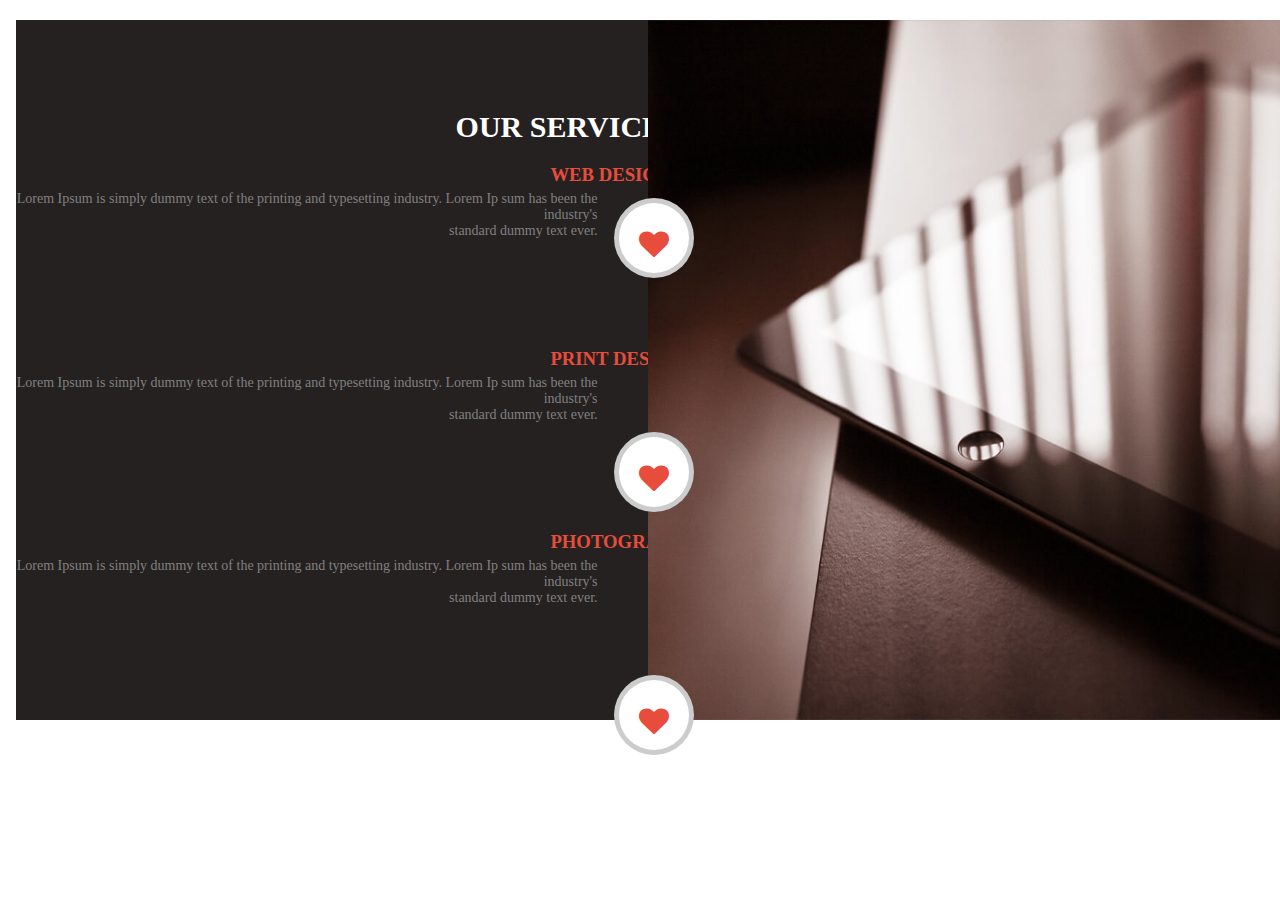
<file: Mini Project/bg-color other side contain image/index.htm>
<!DOCTYPE html>
<html lang="en">
<head>
    <meta charset="UTF-8">
    <meta name="viewport" content="width=device-width, initial-scale=1.0">
    <link rel="stylesheet" href="./css/style.css">
    <link rel="stylesheet" href="https://cdnjs.cloudflare.com/ajax/libs/font-awesome/4.7.0/css/font-awesome.min.css">
    <title>Document</title>
</head>
<body>
    <section class="main">
        <div class="content1">
            <div class="content2">
            <h1>OUR SERVICES</h1>
            <div class="line"></div>
            <h3 class="web">WEB DESIGN</h3>
        </div>
            <p class="a1">Lorem Ipsum is simply dummy text of the printing and typesetting industry. Lorem Ip sum has been the industry's <br> standard dummy text ever.</p>
            <div class="content2">
            
               
                <h3>PRINT DESIGN</h3>
            </div>
            <p class="a1">Lorem Ipsum is simply dummy text of the printing and typesetting industry. Lorem Ip sum has been the industry's <br> standard dummy text ever.</p>

                <div class="content2">
            
               
                    <h3>PHOTOGRAPHY</h3>
                </div>
                <p class="a1">Lorem Ipsum is simply dummy text of the printing and typesetting industry. Lorem Ip sum has been the industry's <br> standard dummy text ever.</p>
               
           
        </section>
        </div>
        
        <div class="im">
            <img src="./image/servicerightimg.jpg" alt="">
        </div>
        <div class="hurt">
            <i class="fa fa-heart"></i>
        </div>
        <div class="hurt1">
            <i class="fa fa-heart"></i>
        </div>
        <div class="hurt3">
            <i class="fa fa-heart"></i>
        </div>
</body>
</html>
</file>
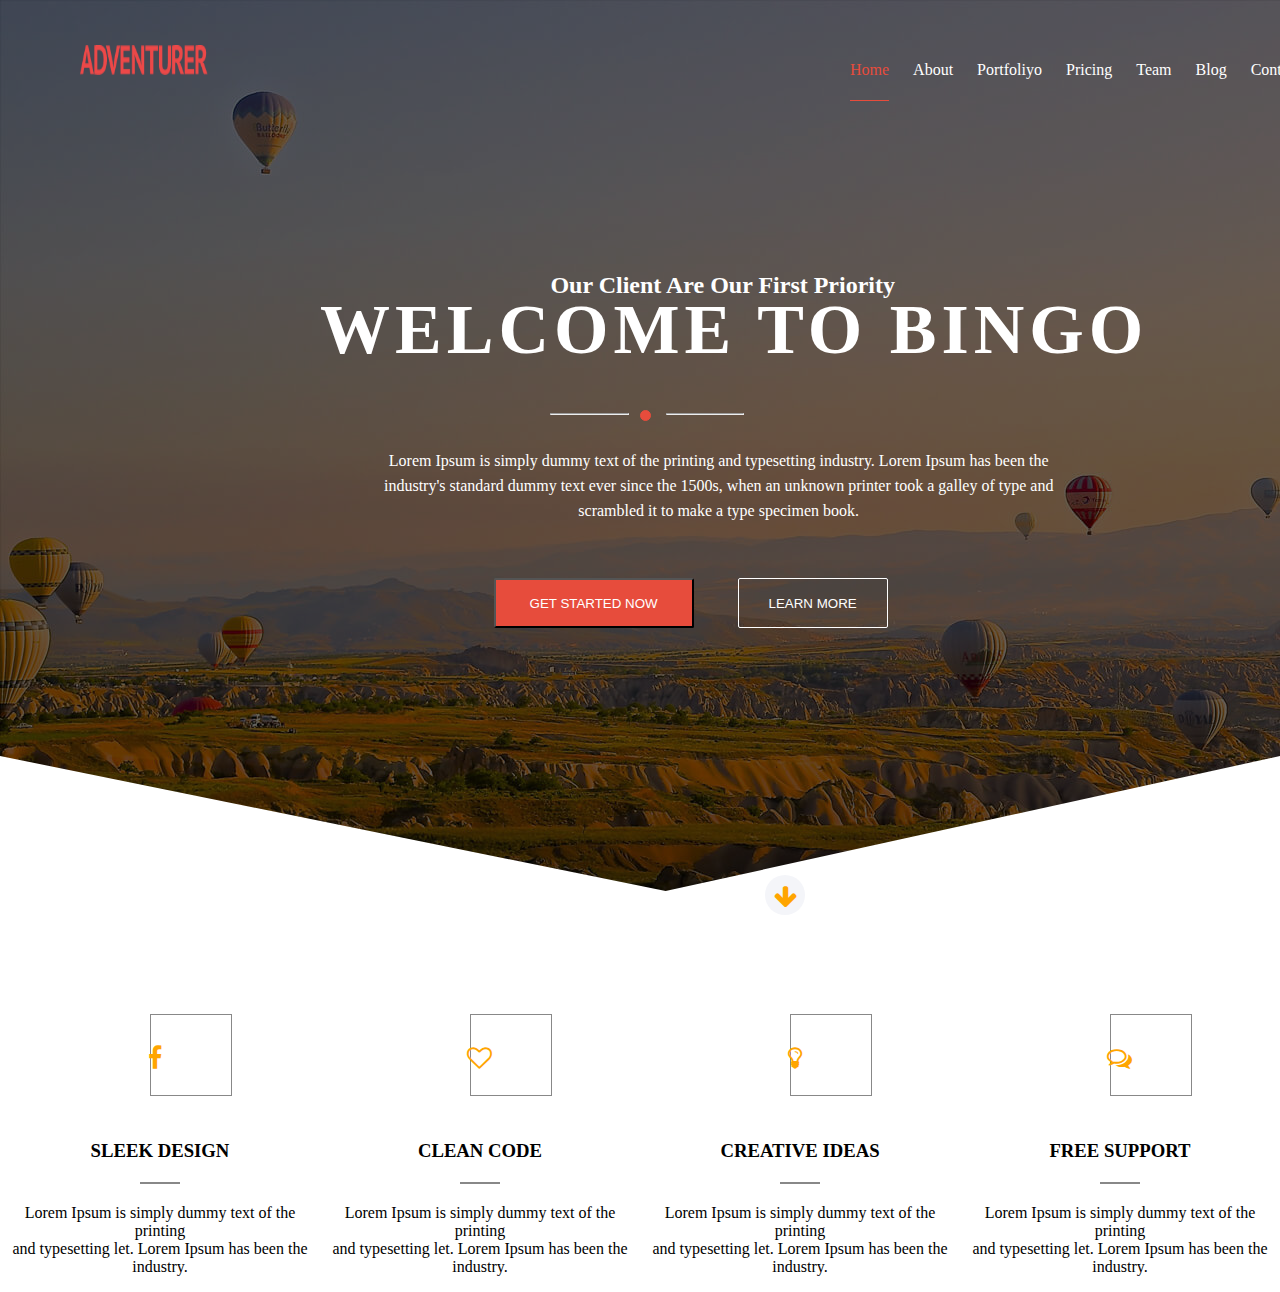
<file: Mini Project/clip path/index.htm>
<!DOCTYPE html>
<html lang="en">

<head>
    <meta charset="UTF-8">
    <meta name="viewport" content="width=device-width, initial-scale=1.0">
    <link rel="stylesheet" href="./Css/style.css">
    <link rel="stylesheet" href="https://cdnjs.cloudflare.com/ajax/libs/font-awesome/4.7.0/css/font-awesome.min.css">
    <title>Document</title>
</head>

<body>
    <section id="main">
        <div class="img">
            <img src="./image/homebg.jpg" alt="">
        </div>
        <div class="logo">
            <img src="./image/logo.png" alt="">

        </div>
        <div class="nav">
            <ul>
                <li ><a class="home" href="#">Home</a></li>
                <li><a href="#">About</a></li>
                <li><a href="#">Portfoliyo</a></li>
                <li><a href="#">Pricing</a></li>
                <li><a href="#">Team</a></li>
                <li><a href="#">Blog</a></li>
                <li><a href="#">Contect</a></li>
            </ul>
        </div>
        <div class="content">
            <h2>Our Client Are Our First Priority</h2>
            <h1><b>WELCOME TO BINGO</b></h1>
            <hr>
            <hr class="box2">
            <div class="box1"></div>
            
            <p>Lorem Ipsum is simply dummy text of the printing and typesetting industry. Lorem Ipsum has been the <br>
                industry's standard dummy text ever since the 1500s, when an unknown printer took a galley of type and
                <br>
                scrambled it to make a type specimen book.
            </p>
            <i class="bu">
                <input class="get" type="submit" value="GET STARTED NOW">
                <input class="ler" type="submit" value="LEARN MORE">
            </i>
        </div>
    </section>
    <div class="down">
            <div class="down1">
                
               <a href="#"> <i  class="fa fa-arrow-down"></i></a>
            </div>
        </div>
    
    <section id="main2">
        <div class="social">
            
                <div class="social1">
                    <div class="box"></div>
                    <i class="fa fa-facebook"></i>
                    <p>
                        <div class="sleek">
                    <h3>SLEEK DESIGN</h3>
                </div>
                    <div class="separator3"></div>
                    Lorem Ipsum is simply dummy text of the printing <br>and typesetting let. Lorem Ipsum has been the <br>
                    industry.</p>
                </div>


                
                <div class="social2">
                    <div class="box"></div>
                    <i class="fa fa-heart-o"></i>
                    <p>
                        <div class="sleek">
                    <h3>CLEAN CODE</h3>
                </div>
                    <div class="separator3"></div>
                    Lorem Ipsum is simply dummy text of the printing <br>and typesetting let. Lorem Ipsum has been the <br>
                    industry.</p>
                </div>
                <div class="social3">
                    <div class="box"></div>
                    <i class="fa fa-lightbulb-o"></i>
                    <p>
                        <div class="sleek">
                    <h3>CREATIVE IDEAS</h3>
                </div>
                    <div class="separator3"></div>
                    Lorem Ipsum is simply dummy text of the printing <br>and typesetting let. Lorem Ipsum has been the <br>
                    industry.</p>
                </div>
                <div class="social4">
                    <div class="box"></div>
                    <i class="fa fa-comments-o"></i>
                    <p>
                        <div class="sleek">
                    <h3>FREE SUPPORT</h3>
                </div>
                    <div class="separator3"></div>
                    Lorem Ipsum is simply dummy text of the printing <br>and typesetting let. Lorem Ipsum has been the <br>
                    industry.</p>
                </div>

                
        </div>
    </section>









</body>

</html>
</file>
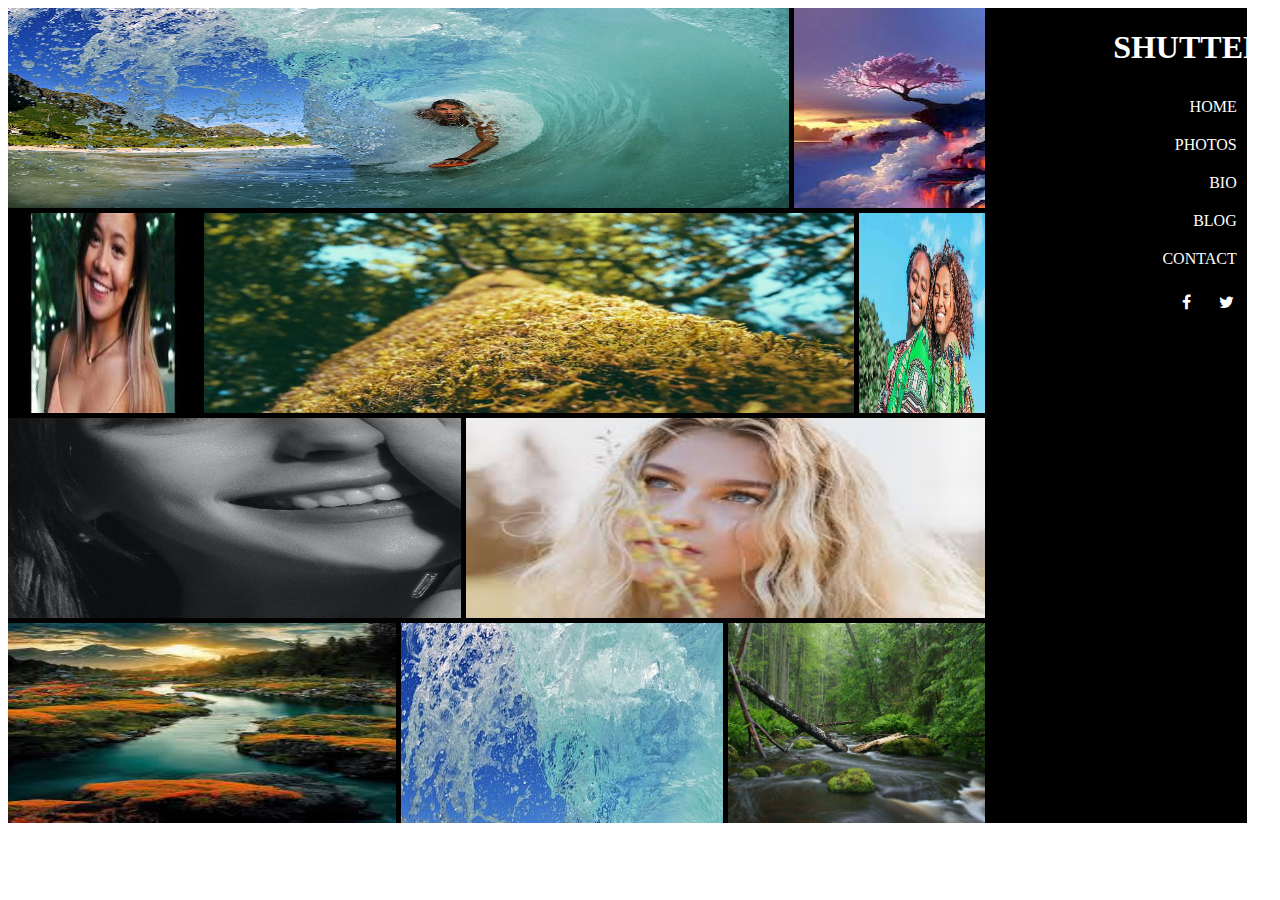
<file: Mini Project/grid/index.htm>
<!DOCTYPE html>
<html lang="en">

<head>
    <meta charset="UTF-8">
    <meta name="viewport" content="width=device-width, initial-scale=1.0">
    <title>Grid</title>
    <link rel="stylesheet" href="style.css">
    <link rel="stylesheet" href="https://cdnjs.cloudflare.com/ajax/libs/font-awesome/4.7.0/css/font-awesome.min.css">
</head>
        
<body>

    <div class="countener">

        <div class=" box box-1">
            <img src="./Image/1.jpg" alt="">
        </div>
        <div class="box box-2">
            <img src="./Image/11.jpeg" alt="">
        </div>
        <div class="box box-3">
            <img src="./Image/3.jpeg" alt="">
        </div>
        <div class="box box-4">
            <img src="./Image/4.jpg" alt="">
        </div>
        <div class="box box-5">
            <img src="./Image/5.png" alt="">
        </div>
        <div class="box box-6">
            <img src="./Image/6.jpg" alt="">
        </div>
        <div class="box box-7">
            <img src="./Image/7.jpeg" alt="">
        </div>
        <div class="box box-8">
            <img src="./Image/12.jpeg" alt="">
        </div>
        <div class="box box-9">
            <img src="./Image/10.jpg" alt="">
        </div>
        <div class="box box-10">
            <img src="./Image/13.jpg    " alt="">
        </div>
        <div class="box-11">
            <h1>SHUTTER</h1>
            
            <ul class="menu">
                <li><a href="#">HOME</a></li>
                <li><a href="#">PHOTOS</a></li>
                <li><a href="#">BIO</a></li>
                <li><a href="#">BLOG</a></li>
                <li><a href="#">CONTACT</a></li>
            </ul>
        
            <div class="social">
                <span class="fa fa-facebook"></span>
                <span class="fa fa-twitter"></span>
                <span class="fa fa-instagram"></span>
            </div>
        </div>
    </div>



</body>

</html>

<!-- row start,colon start,row end ,coloun end -->
</file>
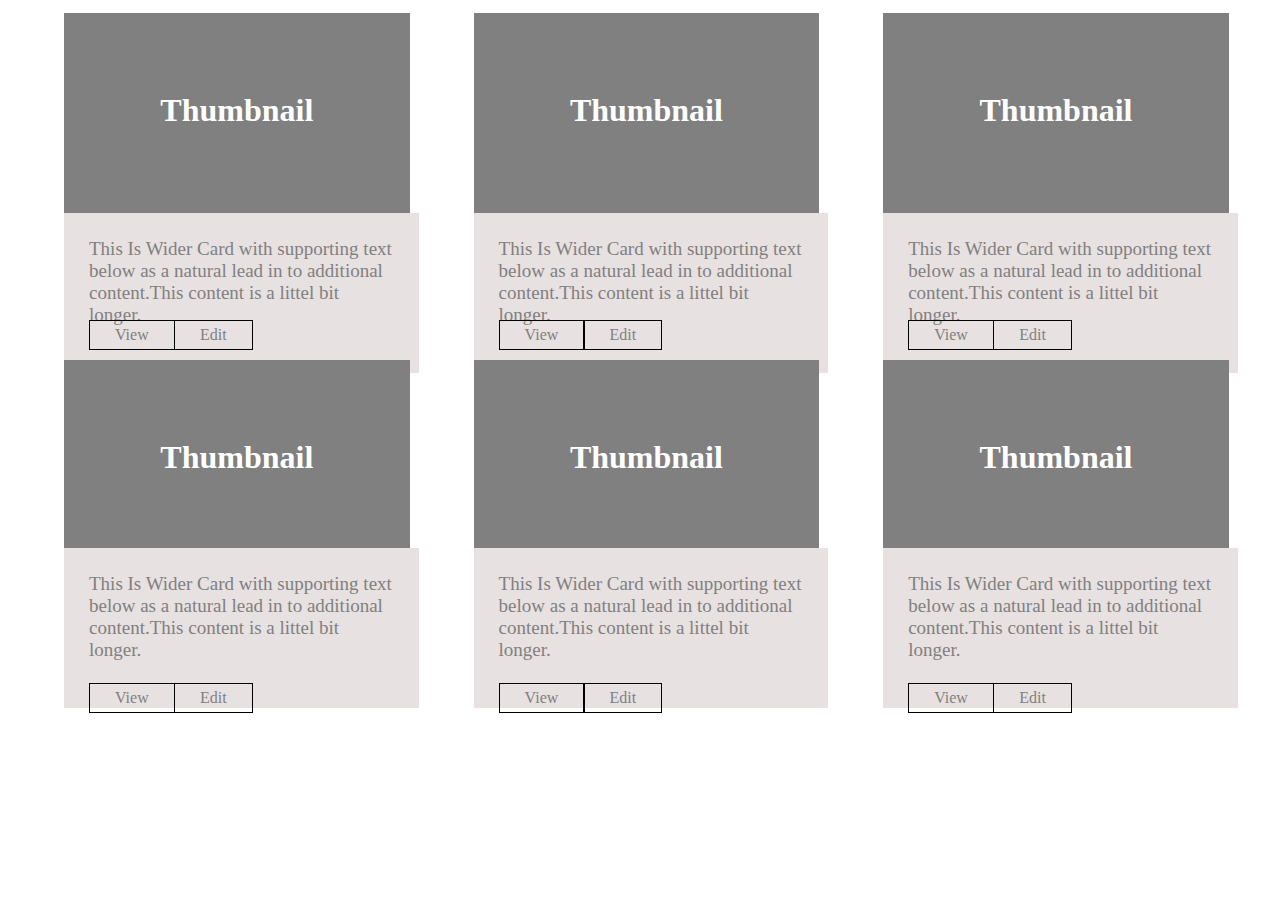
<file: Mini Project/Thumnails/index.htm>
<!DOCTYPE html>
<html lang="en">
<head>
    <meta charset="UTF-8">
    <meta name="viewport" content="width=device-width, initial-scale=1.0">
    <link rel="stylesheet" href="style.css">
    <title>Document</title>
</head>
<body>
    <section id="main"> 
        <div class="content">
          <h1>Thumbnail</h1>  
          <p>This Is Wider Card with supporting text <br>
            below as a natural lead in to additional <br>
            content.This content is a littel bit longer.
        </p>
       <a class="active" href="#">View</a>
       <a class="edit" href="#">Edit</a>
    </div>
    <div class="content">
        <h1>Thumbnail</h1>  
        <p>This Is Wider Card with supporting text <br>
          below as a natural lead in to additional <br>
          content.This content is a littel bit longer.
      </p>
      <a class="active" href="#">View</a>
       <a class="edit" href="#">Edit</a>
  </div>
  <div class="content">
    <h1>Thumbnail</h1>  
    <p>This Is Wider Card with supporting text <br>
      below as a natural lead in to additional <br>
      content.This content is a littel bit longer.
  </p>
  <a class="active" href="#">View</a>
       <a class="edit" href="#">Edit</a>
</div>
    </section>
    <section id="main2">
        <div class="content1">
            <h1>Thumbnail</h1>  
            <p>This Is Wider Card with supporting text <br>
              below as a natural lead in to additional <br>
              content.This content is a littel bit longer.
          </p>
         <a class="active1" href="#">View</a>
         <a class="edit1" href="#">Edit</a>
      </div>
      <div class="content1">
        <h1>Thumbnail</h1>  
        <p>This Is Wider Card with supporting text <br>
          below as a natural lead in to additional <br>
          content.This content is a littel bit longer.
      </p>
     <a class="active1" href="#">View</a>
     <a class="edit1" href="#">Edit</a>
  </div>
  <div class="content1">
    <h1>Thumbnail</h1>  
    <p>This Is Wider Card with supporting text <br>
      below as a natural lead in to additional <br>
      content.This content is a littel bit longer.
  </p>
 <a class="active1" href="#">View</a>
 <a class="edit1" href="#">Edit</a>
</div>
    </section>
</body>
</html>
</file>
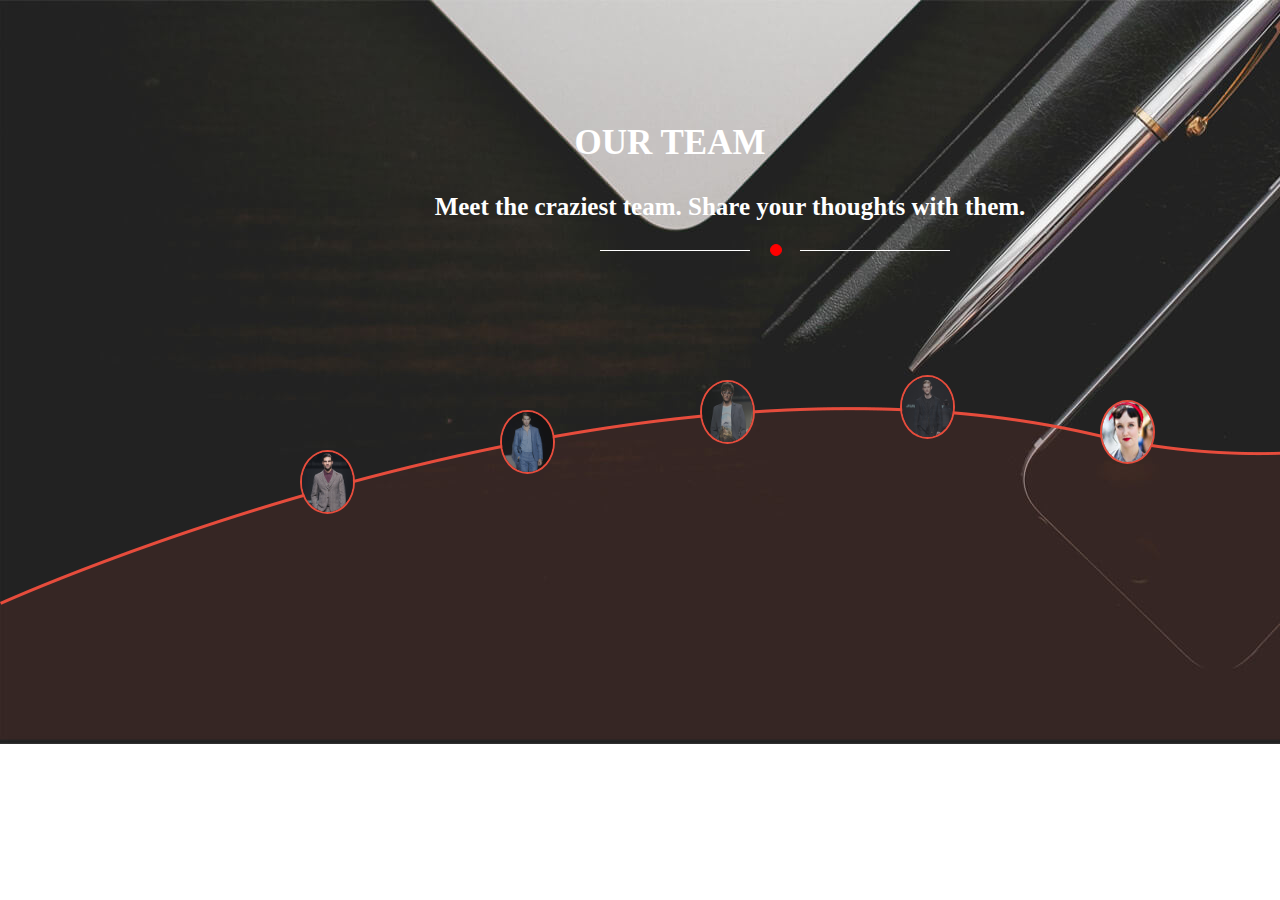
<file: Mini Project/Wave genrter/index.html>
<!DOCTYPE html>
<html lang="en">
<head>
    <meta charset="UTF-8">
    <meta name="viewport" content="width=device-width, initial-scale=1.0">
    <link rel="stylesheet" href="./css/style.css">
    <title>Document</title>
</head>
<body>
    <section id="main">
        <div class="background">
            <img src="./image/teambg.jpg" alt="">
            <h1>OUR TEAM</h1>
        </div>
        <div class="content">
        
            <h4>Meet the craziest team. Share your thoughts with them.
            </h4>
            <div class="slide"></div>
            <div class="round"></div>
            <div class="slide1"></div>
        </div>

    </section>
    <section id="main1">
        <div class="background1">
    <img class="wave" src="./image/teambg2.png" alt="">
</div>    
    </section>
    <section id="main2">
        
        <div class="team1">
            <img class="team-1" src="./image/team1.jpg" alt="">
            <div class="single_team_text">
                <h4 class="single">Semf Ucuk</h4>
                <p class="team">Founder</p>
            </div>
        </div>
        <div class="team2">
            <img class="team-2" src="./image/team2.jpg" alt="">
            <div class="single_team_text1">
                <h4 class="single1">Kazi Erfan</h4>
                <p class="founder">Engineering</p>
            </div>
        </div>

        <!-- team3 -->
        <div class="team3">
            <img class="team-3" src="./image/team3.jpg" alt="">
            <div class="single_team_text2">
                <h4 class="single2">Jeng Koli</h4>
                <p class="founder1">Designer</p>
            </div>
        </div>
        <!-- team-4 -->
        <div class="team4">
            <img class="team-4" src="./image/team4.jpg" alt="">
            <div class="single_team_text3">
                <h4 class="single3">Pet Romak</h4>
                <p class="founder2">Marketing</p>
            </div>
        </div>
        <!-- team-5 -->

<div class="team5">
            <img class="team-5" src="./image/test2.jpg" alt="">
            <div class="single_team_text4">
                <h4 class="single4">Chet Pok</h4>
                <p class="founder3">Web Developer</p>
            </div>
        </div>
    </section>
</body>
</html>
</file>
<file: Mini Project/bg-color other side contain image/css/style.css>
#main{
    width: 100%;
    height: auto;
    position: relative;
    display: flex;
    flex-direction: row;

   
    
}
.content1{
    width: 50%;
    height: 700px;
    background-color: rgb(37, 33, 33);
    margin-left: 0.6%;
}
.im img{
    width: 50%;
    height: 700px;
    position: absolute;
    margin-left: 50%;
    margin-top: 1.6%;
    top: 0%;
}
.content2 {
    color: white;
    position: relative;
    top: 90px;
    left: 440px; 
}
.content2 h1{
    font-size: 30px;
    
}

h3{
    margin-left: 15%;
    color: #e74c3c;
}
.line{
    width: 5px;
    height: 50px;
    background: #e74c3c;
    position: absolute;
    top: -10px;
    left: 250px;
}
.a1{
    position: relative;
    right: 50px;
   color: grey;
    
    margin-top: 15%;
    text-align: right;
    font-size: 14px;
}
.hurt{
    width: 70px;
    height: 70px;
    background: white;
    border-radius: 50%;
    border: 5px solid rgba(0, 0, 0, 0.2);
    position: absolute;
    top: 22%;
    left: 48%;
}
.fa{
    position: absolute;
    top: 26px;
    left: 20px;
    color: #e74c3c;
    
    font-size: 30px !important;
}

.hurt1{
    width: 70px;
    height: 70px;
    background: white;
    border-radius: 50%;
    border: 5px solid rgba(0, 0, 0, 0.2);
    position: absolute;
    top: 48%;
    left: 48%;
}
.hurt3{
    width: 70px;
    height: 70px;
    background: white;
    border-radius: 50%;
    border: 5px solid rgba(0, 0, 0, 0.2);
    position: absolute;
    top: 75%;
    left: 48%;
}
</file>
<file: Mini Project/clip path/Css/style.css>
body {
    width: auto;
    height: auto;
    overflow-x: hidden;
    margin: 0px;
    padding: 0px;
}

#main {
    width: 100%;
    height: auto;
    position: relative;
}

#main .img {
    width: 100%;
    height: 900px;
    background-repeat: no-repeat;
    background-size: 100% 100%;
    filter: brightness(0.4);
    clip-path: polygon(50% 0%, 100% 0, 100% 84%, 52% 99%, 0 84%, 0 0);
}

.nav {
    width: 100%;
    height: auto;
    padding: 0px 800px;
    position: absolute;
    top: 05%;

}

.nav ul li {
    display: inline-block;
    padding: 0px 10px;
}

ul li a {
    color: white;
    text-decoration: none;
}
a:hover{
    color: #e74c3c;
}
.home{
    color: #e74c3c !important;
    border-bottom: 1px solid #e74c3c;
    padding-bottom: 22px;
}

.logo img {
    width: 10% !important;
    height: 30px !important;
    margin-left: 80px;
    position: absolute;
    top: 05%;
}

.content {
    width: 100%;
    height: auto;
}

.content h2 {
    color: white;
    position: absolute;
    top: 28%;
    margin-left: 43%;
}

.content h1 {
    color: white;
    position: absolute;
    top: 27%;
    margin-left: 25%;
    font-size: 70px;
    letter-spacing: 5px;
}

.content hr {
    width: 6%;
    position: absolute;
    top: 45%;
    left: 43%;
}
.content .box2{
    width: 6%;
    position: absolute;
    top: 45%;
    left: 52%;
}
.box1{
    width: 9px;
    height: 9px;
    position: absolute;
    top: 410px;
    left: 50%;
    border: 1px solid #e74c3c;
    background-color: #e74c3c;
    border-radius: 50%;
}
.content p {
    position: absolute;
    top: 48%;
    color: white;
    text-align: center;
    line-height: 25px;
    margin-left: 30%;
}

.bu {
    width: 100%;
    position: absolute;
    top: 62%;
    margin-left: 37%;

}

.bu input {
    margin: 20px;
    height: 50px;
    cursor: pointer;
}

.get {
    width: 200px;
    color: white;
    background-color: #e74c3c;
    transition: 0.5s;
    border-radius: 02px;
}

.ler {
    width: 150px;
    color: white;
    background-color: transparent;
    border: 1px solid white;
    transition: 0.5s;
    border-radius: 02px;
}

.ler:hover {
    background-color: #e74c3c;
}

input:hover {
    box-shadow: 0px 3px 0px 0px rgba(255, 245, 245, 0.2);
}
/* down arrow */

.down{
    width: 20%;
    height: 50px;
    position: relative;
    
    
}
.down1{
    position: absolute;
    /* left: 4.5%; */
    /* bottom: -2%; */
    left: 765px;
    top: -25px;
    width: 40px;
    height: 40px;
    /* line-height: 48px; */
    background: #f4f5f9;
    border-radius: 50%;
    text-align: center;
    z-index: 9;

}
.fa-arrow-down{
   position: absolute;
  top: 10px !important;
  left: -10px !important;
}






/* social */
#main2{
    width: 100%;
    height: auto;
   
}
.social{
    width: 100%;
    height: auto;
    display: flex;
    flex-wrap: nowrap;
    justify-content: center;
    justify-content: space-around;
    position: relative;
    
    
}
.fa{
    width: 5%;
    height: 25px;
    color: orange;
    position: relative;
    top: -50px;
    right: 5px;
    font-size: 25px !important;
    
    
    
}
.social1,.social2,.social3,.social4{
    margin-top: 5%;
    width: 30%;
    text-align: center;
}
.box:hover{
    transform: rotate(45deg);
    border: 1px solid #e74c3c;
}
.box{
    width: 80px;
    height: 80px;
    position: relative;
    border: 1px solid #888888;
    margin-left: 150px;
    transition:all 0.6s;
}
.separator3{
    height: 2px;
    width: 40px;
    margin: 20px auto;
    background: #888888;
}
 .social1:hover .sleek{
    color: #e74c3c;
}
.social2:hover .sleek{
    color: #e74c3c;
}
.social3:hover .sleek{
    color: #e74c3c;
}
.social4:hover .sleek{
    color: #e74c3c;
}
</file>
<file: Mini Project/grid/style.css>
.countener {
    width: 98%;
    height: auto;
    display: grid;
    grid-template-columns: repeat(19, 1fr);
    grid-template-rows: repeat(4, 200px);
    gap: 5px 5px;
    background-color: black;
}

.countener .box {
    width: auto;
    height: auto;
}

.countener .box-1 {
    grid-area: 1/1/2/13;
}

.box-1 img {
    width: 100%;
    height: 200px;
}

.countener .box-2 {
    grid-area: 1/13/2/16;
}

.box-2 img {
    width: 100%;
    height: 200px;
}

.countener .box-3 {
    grid-area: 2/1/3/4;
}

.box-3 img {
    width: 100%;
    height: 200px;
}

.countener .box-4 {
    grid-area: 2/4/2/14;
}

.box-4 img {
    width: 100%;
    height: 200px;
}

.countener .box-5 {
    grid-area: 2/14/2/16;
}

.box-5 img {
    width: 100%;
    height: 200px;
}

.countener .box-6 {
    grid-area: 3/1/4/8;
}

.box-6 img {
    width: 100%;
    height: 200px;
}

.countener .box-7 {
    grid-area: 3/8/4/16;
}

.box-7 img {
    width: 100%;
    height: 200px;
}

.countener .box-8 {
    grid-area: 4/1/5/7;
}

.box-8 img {
    width: 100%;
    height: 200px;
}

.countener .box-9 {
    grid-area: 4/7/4/12;
}

.box-9 img {
    width: 100%;
    height: 200px;
}

.countener .box-10 {
    grid-area: 4/12/5/16;
}

.box-10 img {
    width: 100%;
    height: 200px;
}

.box-11 {
    grid-area: 1/16/5/20;
    background-color: black;
}

.box-11 h1 {
    color: white;
    margin-left: 48%;
    text-transform: uppercase;
}

.box-11 li {
    text-align: right;
    padding: 10px;
    list-style: none;
}

.box-11 a {
    color: white;
    text-decoration: none;
}

.social span {
    color: white;
    display: flex;
    position: relative;
    left: 180px;
    display: inline-block;
    padding: 0px 12px;
}

.box-11 li a:hover {
    color: red;
}

h1:hover {
    color: burlywood;
}

.fa-facebook:hover {
    color: blue;
}

.fa-twitter:hover {
    color: rgb(14, 172, 235);
}

.fa-instagram {
    /* border: 5px solid white; */
    border-radius: 500px;
}

.fa-instagram:hover {
    background: -webkit-linear-gradient(pink, red, yellow)
}

/* mobile view */
@media (min-width:320px) and (max-width:500px) {

    .countener {
        grid-template-rows: repeat(6, 200px);
        grid-template-columns: repeat(15,1fr);
        background-color: black;
    }

    .box-11 {
        grid-area: 1/1/2/16;
    }

    .box-11 h1 {

        color: white;
        font-size: 30px;
        text-transform: uppercase;
        margin-left: 150px;
    }

    .box-11 h1:hover {
        color: aqua;
    }

    .menu {
        width: auto;
        display: flex;
        flex-wrap: wrap;
        position: absolute;

    }

    ul li {
        position: relative;
        left: 25px;
        display: inline;
    }

    .menu a {
        font-size: 13px;

    }

    .social {
        display: flex;
        /* flex-wrap: wrap; */
        font-size: 20px;
        position: relative;
        top: 70px;
        right: 25px;
        padding: 5px;
    }

    .fa-facebook:hover {
        color: blue;
    }

    .fa-twitter:hover {
        color: rgb(14, 172, 235);
    }

    .fa-instagram {
        border-radius: 100%;
    }

    .fa-instagram:hover {
        background: -webkit-linear-gradient(pink, red, yellow)
    }

    .countener .box-1 {
        grid-area: 2/1/3/8;
    }

    .countener .box-2 {
        grid-area: 2/8/3/15;
    }

    .countener .box-3 {
        grid-area: 3/1/4/8;
    }

    .countener .box-4 {
        grid-area: 3/8/4/15;
    }

    .countener .box-5 {
        grid-area: 4/1/5/8;
    }

    .countener .box-6 {
        grid-area: 4/8/5/15;
    }

    .countener .box-7 {
        grid-area: 5/1/6/8;
    }

    .countener .box-8 {
        grid-area: 5/8/6/15;

    }

    .countener .box-9 {
        grid-area: 6/1/7/8;
    }

    .countener .box-10 {
        grid-area: 6/8/7/15;
    }

}
</file>
<file: Mini Project/Thumnails/style.css>
body{
    margin: 0;
    padding: 0;
    box-sizing: border-box;
    
}
#main{
    width: 100%;
    height: auto;
    display: flex;
    flex-wrap: nowrap;
    position: relative;
}
.content{
    width: 27%;
    height: 200px;
    background-color: gray;
    margin-top: 1%;
    margin-left: 5%;
    color: white;
}
h1{
    text-align: center;
    margin-top: 23%;
}
p{
    width: 23.8%;
    height: 110px;
    position: absolute;
    top: 91%;
    font-size: 19px;
    padding: 25px;
    background-color: rgb(232, 225, 225);
    color: grey;
    /* border: 2px solid black ; */  
}
.active{
    position: absolute;
    top: 320px;
    margin-left: 25px;
    color: grey;
    border: 1px solid black;
    padding: 5px 25px;
    text-decoration: none;
}
.edit{
    position: absolute;
    top: 320px;
    margin-left: 110px;
    color: grey;
    border: 1px solid black;
    padding: 5px 25px;
    text-decoration: none;
    
}
#main2{
    width: 100%;
    height: auto;
    display: flex;
    flex-wrap: nowrap;
    position: relative;
}
.content1{
    width: 27%;
    height: 200px;
    background-color: gray;
    margin-top: 11.5%;
    margin-left: 5%;
    color: white;
}
.active1{
    position: absolute;
    top: 470px;
    margin-left: 25px;
    color: grey;
    border: 1px solid black;
    padding: 5px 25px;
    text-decoration: none;
}
.edit1 {
    position: absolute;
    top: 470px;
    margin-left: 110px;
    color: grey;
    border: 1px solid black;
    padding: 5px 25px;
    text-decoration: none;
}
</file>
<file: Mini Project/Wave genrter/css/style.css>
body{
    margin: 0;
    padding: 0;
    overflow-x: hidden;
    overflow-y: hidden;
}
.background{
    width: 100%;
    height: 700px;
    background-size: cover;
    background-repeat: no-repeat;

}
#main{
    width: 100%;
    height: auto;
    display: flex;
    flex-wrap: nowrap;
    position: relative;
}
h1{
    width: 50%;
    height: auto;
    color: white;
    position: absolute;
    text-align: center;
    top: 100px;
    left: 350px;
    font-size: 35px;  
    
}
h4{
    width: 50%;
    height: auto;
    color: white;
    position: absolute;
    top: 160px;
    text-align: center;
    left: 410px;
    font-size: 25px;
   
}
.slide{
    width: 150px;
    height: 01px;
    background: white;
    position: absolute;
    top: 250px;
    left: 600px;
}
.round{

        width: 10px;
        height: 10px;
        border-radius: 50%;
        border: 1px solid red;
        background-color: red;
        position: absolute;
        top: 244px;
        left: 770px;
    }

.slide1{
    width: 150px;
    height: 01px;
    background: white;
    position: absolute;
    top: 250px;
    left: 800px;
}
/* wave  */
#main1{
    width: 100%;
    height: 200px;
    position: relative;
}
.background1{
    width: 100%;
    height: 200px;
}
.background1 .wave{
    position: absolute;
    top: -604px;
}
#main2{
    width: 100%;
    height: auto;
    position: relative;
}
.team-1{
    width: 04%;
    height: 60px;
    position: absolute;
    top: -450px;
    left: 300px;
    border-radius: 50%;
    border: 2px solid #e74c3c;
}
.single_team_text{
    width: 100%;
    position: absolute;
    top: -350px;
    color: white;
}
.single{
    position: absolute;
    color: #e74c3c;
    top: -50px !important;
    left: -50px !important;
}
.team{
    position: absolute;
    color: white;
    top: 04px !important;
    left: 295px !important;
    line-height: 2px;
}
.single_team_text{
    display: none;
}
.team1:hover .single_team_text{
    display: block !important   ;
}
/* team-2 */
.team-2{
    width: 04%;
    height: 60px;
    position: absolute;
    top: -490px;
    left: 500px;
    border-radius: 50%;
    border: 2px solid #e74c3c;
}
.single_team_text{
    width: 100%;
    position: absolute;
    top: -350px;
    color: white;
}
.single1{
    position: absolute;
    color: #e74c3c;
    top: -440px !important;
    left: 150px !important;
}
.founder{
    position: absolute;
    color: white;
    top: -385px;
    left: 490px;
    line-height: 2px;
}
.single_team_text1{
    display: none;
}
.team2:hover .single_team_text1{
    display: block;
}

/* team-3 */
.team-3{
    width: 04%;
    height: 60px;
    position: absolute;
    top: -520px;
    left: 700px;
    border-radius: 50%;
    border: 2px solid #e74c3c;
}
.single_team_text{
    width: 100%;
    position: absolute;
    top: -350px;
    color: white;
}
.single2{
    position: absolute;
    color: #e74c3c;
    top: -480px !important;
    left: 350px !important;
}
.founder1{
    position: absolute;
    color: white;
    top: -420px;
    left: 700px;
    line-height: 2px;
}
.single_team_text2{
    display: none;
}
.team3:hover .single_team_text2{
    display: block;
}

/* team-4 */
.team-4{
    width: 04%;
    height: 60px;
    position: absolute;
    top: -525px;
    left: 900px;
    border-radius: 50%;
    border: 2px solid #e74c3c;
}
.single_team_text{
    transition: 0.8s;
    width: 100%;
    position: absolute;
    top: -350px;
    color: white;
}
.single3{
    position: absolute;
    color: #e74c3c;
    top: -490px !important;
    left: 550px !important;
}
.founder2{
    position: absolute;
    color: white;
    top: -430px;
    left: 900px;
    line-height: 2px;
}
.single_team_text3{
    display: none;
}
.team4:hover .single_team_text3{
    display: block;
}

/* test-5 */
.team-5{
    width: 04%;
    height: 60px;
    position: absolute;
    top: -500px;
    left: 1100px;
    border-radius: 50%;
    border: 2px solid #e74c3c;
}
.single_team_text{
    width: 100%;
    position: absolute;
    top: -350px;
    color: white;
}
.single4{
    position: absolute;
    color: #e74c3c;
    top: -460px !important;
    left: 750px !important;
}
.founder3{
    position: absolute;
    color: white;
    top: -400px;
    left: 1085px;
    line-height: 2px;
}
.single_team_text4{
    display: none;
}
.team5:hover .single_team_text4{
    display: block;
}
</file>
